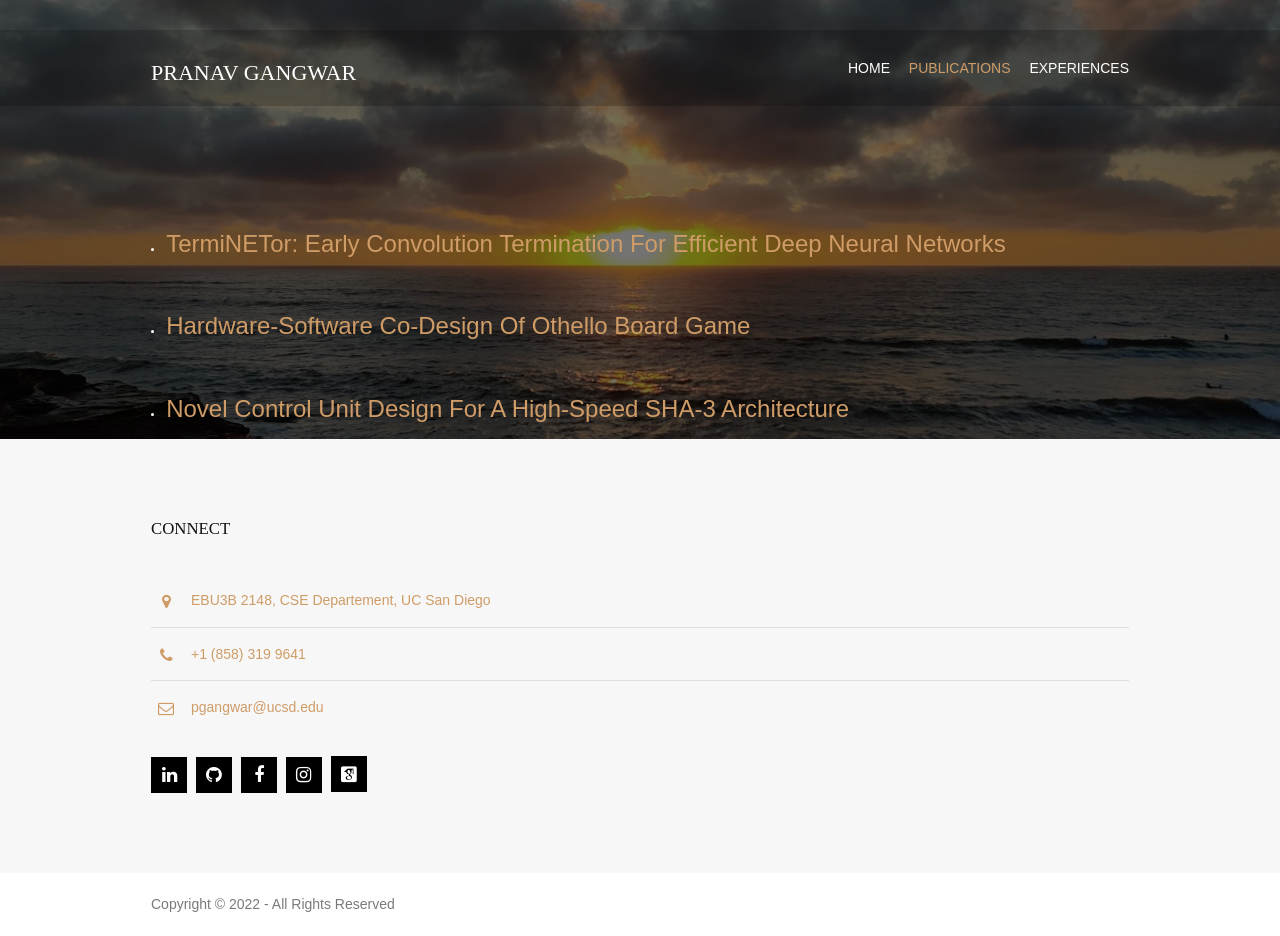
<file: Publications.html>
<!DOCTYPE html>
<!--
Template Name: Miresa
Author: <a href="https://www.os-templates.com/">OS Templates</a>
Author URI: https://www.os-templates.com/
Licence: Free to use under our free template licence terms
Licence URI: https://www.os-templates.com/template-terms
-->
<html lang="">
<!-- To declare your language - read more here: https://www.w3.org/International/questions/qa-html-language-declarations -->
<head>
<title>Pranav Gangwar</title>
<meta charset="utf-8">
<meta name="viewport" content="width=device-width, initial-scale=1.0, maximum-scale=1.0, user-scalable=no">
<link href="layout/styles/layout.css" rel="stylesheet" type="text/css" media="all">
<link rel="stylesheet" href="layout/styles/academicons.css">
</head>
<body id="top">
<!-- ################################################################################################ -->
<!-- ################################################################################################ -->
<!-- ################################################################################################ -->
<!-- Top Background Image Wrapper -->
<div class="bgded overlay light"  style="background-image:url('images/Sunset_cropped.jpg');"> 
  <!-- ################################################################################################ -->
  <div class="wrapper row0">
    <div id="topbar" class="hoc clear"> 
      <!-- ################################################################################################ -->
      <!-- #<ul class="nospace">
        <li><a href="index.html"><i class="fa fa-lg fa-home"></i></a></li>
        <li><a href="tel: +1-858-319-9641" title="Call Us"><i class="fa fa-phone"></i></a></li> 
        </ul> -->
      <!-- ################################################################################################ -->
    </div>
  </div>
  <!-- ################################################################################################ -->
  <!-- ################################################################################################ -->
  <!-- ################################################################################################ -->
  <div class="wrapper row1">
    <header id="header" class="hoc clear"> 
      <!-- ################################################################################################ -->
      <div id="logo" class="fl_left">
        <h1><a href="index.html">Pranav Gangwar</a></h1>
      </div>
      <nav id="mainav" class="fl_right">
        <ul class="clear">
          <li><a href="index.html">Home</a></li>
          <li class="active"><a href="Publications.html">Publications</a></li>
          <!--<ul>
              <li><a class="drop" href="#">Dropdown</a>
              <ul>
              <li><a href="#">Level 2</a></li>
              <li><a class="drop" href="#">Level 2 + Drop</a>
                <ul>
                  <li><a href="#">Level 3</a></li>
                  <li><a href="#">Level 3</a></li>
                  <li><a href="#">Level 3</a></li>
                </ul>
              </li>
            </ul> -->
            <li><a href="#">Experiences</a></li>
        </ul>
      </nav>
      <!-- ################################################################################################ -->
    </header>
  </div>
  <!-- ################################################################################################ -->
  <!-- ################################################################################################ -->
  <!-- ################################################################################################ -->
  <div class="full">
    <div id="topbar" class="hoc clear"> 
    <!-- ################################################################################################ -->
    <article>
      <li style="padding-top:10em; text-transform:capitalize"> <font size="+2"> <a href="./ICCD22_TermiNETor_Camera.pdf" target="_blank">TermiNETor: Early Convolution Termination for Efficient Deep Neural Networks </a></font></li>
      
      <li style="padding-top:5em; text-transform:capitalize"> <font size="+2"> <a href="https://ieeexplore.ieee.org/document/8885136" target="_blank">Hardware-Software Co-design of Othello board game</a></font></li>
      
      <li style="padding-top:5em; text-transform:capitalize"> <font size="+2"> <a href="https://ieeexplore.ieee.org/document/8885323" target="_blank">Novel Control Unit Design for a High-Speed SHA-3 Architecture</a></font></li>     
    </article>
    <!-- ################################################################################################ -->
  </div>
  </div>
  <!-- ################################################################################################ -->
<!-- ################################################################################################ -->
<!-- ################################################################################################ -->
<!-- ################################################################################################ -->
<!-- ################################################################################################ -->
<!-- ################################################################################################ -->
<!--
<div class="wrapper">
  <section class="hoc container clear"> 
    <div class="sectiontitle">
      <h6 class="heading">Quis nibh sollicitudin faucibus</h6>
      <p>Nec faucibus nisi fusce ultricies mi non mattis mollis velit</p>
    </div>
    <div class="group latest">
      <article class="one_third first"><a class="imgover btmspace-30" href="#"><img src="images/demo/320x240.png" alt=""></a>
        <ul class="nospace meta">
          <li><i class="fa fa-user"></i> <a href="#">Admin</a></li>
          <li><i class="fa fa-tag"></i> <a href="#">Tag Name</a></li>
        </ul>
        <h6 class="heading font-x1">Leo fermentum risus nec</h6>
        <p>Aliquet erat nisi in nisi in vel porttitor leo proin eget volutpat lorem donec a ipsum nunc dui enim sollicitudin eget&hellip;</p>
        <footer><a href="#">Read More</a></footer>
      </article>
      <article class="one_third"><a class="imgover btmspace-30" href="#"><img src="images/demo/320x240.png" alt=""></a>
        <ul class="nospace meta">
          <li><i class="fa fa-user"></i> <a href="#">Admin</a></li>
          <li><i class="fa fa-tag"></i> <a href="#">Tag Name</a></li>
        </ul>
        <h6 class="heading font-x1">Faucibus vitae dignissim</h6>
        <p>Sit amet libero nam gravida eros eget quam porttitor iaculis phasellus ultrices turpis sapien mauris tortor pulvinar&hellip;</p>
        <footer><a href="#">Read More</a></footer>
      </article>
      <article class="one_third"><a class="imgover btmspace-30" href="#"><img src="images/demo/320x240.png" alt=""></a>
        <ul class="nospace meta">
          <li><i class="fa fa-user"></i> <a href="#">Admin</a></li>
          <li><i class="fa fa-tag"></i> <a href="#">Tag Name</a></li>
        </ul>
        <h6 class="heading font-x1">Pretium molestie pretium</h6>
        <p>Consequat ante duis non lobortis urna integer vehicula ex non ante ultricies maximus sed tempus felis non enim&hellip;</p>
        <footer><a href="#">Read More</a></footer>
      </article>
    </div>
    <footer class="center"><a class="btn" href="#">Rhoncus mi congue &raquo;</a></footer>
  -->
  </section>
</div>
<!-- ################################################################################################ -->
<!-- ################################################################################################ -->
<!-- ################################################################################################ -->
<div class="wrapper row4">
  <footer id="footer" class="hoc clear"> 
    <!-- ################################################################################################ -->
    
    <div class="full">
      <h6 class="heading">Connect</h6>
      <ul class="nospace btmspace-30 linklist contact">
        <li><a href="https://www.google.com/maps/place/Computer+Science+and+Engineering+Building/@32.8818051,-117.2357122,17z/data=!3m1!4b1!4m5!3m4!1s0x80dc06c3409a5d5f:0xa7dc3be7597d4d47!8m2!3d32.8818006!4d-117.2335235" target="_blank" title="Call Us"><i class="fa fa-map-marker"></i>
          <address>
            EBU3B 2148, CSE Departement, UC San Diego
          </address>
        </a></li>
        <li><a href="tel: +1-858-319-9641" target="_blank" title="Call Us"><i class="fa fa-phone"></i>+1 (858) 319 9641</a></li> 
        <li><a href="mailto: pgangwar@ucsd.edu" target="_blank" title="Send a Mail"><i class="fa fa-envelope-o"></i>pgangwar@ucsd.edu</a></li>
      </ul>
      <ul class="faico clear">
        <li><a class="faicon-linkedin" href="https://www.linkedin.com/in/pranav-gangwar-a978b599/" target="_blank"><i class="fa fa-linkedin"></i></a></li>
        <li><a class="faicon-github" href="https://github.com/pgangwar-ucsd" target="_blank"><i class="fa fa-github"></i></a></li>
        <li><a class="faicon-facebook" href="https://www.facebook.com/pranav.gangwar.3/" target="_blank"><i class="fa fa-facebook"></i></a></li>
        <li><a class="faicon-instagram" href="https://www.instagram.com/pranav_gangwar/" target="_blank"><i class="fa fa-instagram"></i></a></li>
        <li><a class="ai ai-google-scholar-square fa-3x" href="https://scholar.google.com/citations?user=Pp-PZXkAAAAJ&hl=en&oi=ao" target="_blank"></a></li>
      </ul>
    </div>
    <!-- ################################################################################################ -->
  </footer>
</div>
<!-- ################################################################################################ -->
<!-- ################################################################################################ -->
<!-- ################################################################################################ -->
<div class="wrapper row5">
  <div id="copyright" class="hoc clear"> 
    <!-- ################################################################################################ -->
    <p class="fl_left">Copyright &copy; 2022 - All Rights Reserved </a></p>
    <!-- ################################################################################################ -->
  </div>
</div>
<!-- ################################################################################################ -->
<!-- ################################################################################################ -->
<!-- ################################################################################################ -->
<a id="backtotop" href="#top"><i class="fa fa-chevron-up"></i></a>
<!-- JAVASCRIPTS -->
<script src="layout/scripts/jquery.min.js"></script>
<script src="layout/scripts/jquery.backtotop.js"></script>
<script src="layout/scripts/jquery.mobilemenu.js"></script>
</body>
</html>
</file>
<file: layout/styles/layout.css>
@charset "utf-8";
/*
Template Name: Miresa
Author: <a href="https://www.os-templates.com/">OS Templates</a>
Author URI: https://www.os-templates.com/
Licence: Free to use under our free template licence terms
Licence URI: https://www.os-templates.com/template-terms
File: Layout CSS
*/

@import url("font-awesome.min.css");
@import url("framework.css");

/* Rows
--------------------------------------------------------------------------------------------------------------- */
.row0, .row0 a{}
.row1, .row1 a{}
.row2, .row2 a{}
.row3, .row3 a{}
.row4, .row4 a{}
.row5, .row5 a{}


/* Top Bar
--------------------------------------------------------------------------------------------------------------- */
#topbar{padding:15px 0; font-size:.8rem; text-transform:uppercase;}

#topbar *{margin:0;}
#topbar ul{float:right;}
#topbar ul li{display:inline-block; margin-right:15px;}
#topbar ul li:last-child{margin-right:0; padding-right:0; border-right:none;}
#topbar i{line-height:normal;}


/* Header
--------------------------------------------------------------------------------------------------------------- */
#header{}

#header #logo{margin:30px 0 0 0;}
#header #logo h1{margin:0; padding:0; font-size:22px; text-transform:uppercase;}


/* Page Intro
--------------------------------------------------------------------------------------------------------------- */
#pageintro{padding:180px 0;}

#pageintro article{display:block; max-width:75%; margin:0 auto; text-align:center;}
#pageintro .heading{margin-bottom:20px; font-size:3rem;}
#pageintro p:first-of-type{margin:0 0 20px 0; text-transform:uppercase; font-size:1.2rem; letter-spacing:5px;}
#pageintro footer{margin-top:50px;}


/* Content Area
--------------------------------------------------------------------------------------------------------------- */
.container{padding:80px 0;}

/* Content */
.container .content{}

.sectiontitle{display:block; max-width:55%; margin:0 auto 80px; text-align:center;}
.sectiontitle *{margin:0;}

.services{margin-bottom:80px;}
.services > li > ul li{margin-bottom:10px;}
.services > li:last-child, .services > li > ul li:last-child{margin-bottom:0;}/* Used when elements stack in smaller viewports */
.services > li > ul li i{margin-right:8px;}

.clients{}
.clients li:last-child{margin-bottom:0;}/* Used when elements stack in small viewports */
.clients li a{display:inline-block; max-width:100%;}

.meta li{display:inline-block; font-size:.8rem;}
.meta li::after{margin-left:5px; content:"|";}
.meta li:last-child::after{margin:0; content:"";}

.team{margin-bottom:80px;}
.team figure{display:block; position:relative; max-width:320px;}
.team > figure:last-child{margin-bottom:0;}/* Used when elements stack in smaller viewports */
.team figure figcaption{padding-top:15px; text-align:center;}
.team figure figcaption *{margin:0;}
.team figure figcaption .heading{margin-bottom:8px; font-size:1.2rem;}
.team figure figcaption em{display:block; font-size:.8rem; font-style:normal;}
.team figure figcaption footer{margin-top:15px;}
.team figure figcaption footer .faico li{margin:0 1px;}
.team figure figcaption footer .faico li a{width:30px; height:30px; line-height:30px; font-size:12px;}

.latest{margin-bottom:80px;}
.latest article{max-width:320px;}
.latest > article:last-child{margin-bottom:0;}/* Used when elements stack in smaller viewports */

/* Comments */
#comments ul{margin:0 0 40px 0; padding:0; list-style:none;}
#comments li{margin:0 0 10px 0; padding:15px;}
#comments .avatar{float:right; margin:0 0 10px 10px; padding:3px; border:1px solid;}
#comments address{font-weight:bold;}
#comments time{font-size:smaller;}
#comments .comcont{display:block; margin:0; padding:0;}
#comments .comcont p{margin:10px 5px 10px 0; padding:0;}

#comments form{display:block; width:100%;}
#comments input, #comments textarea{width:100%; padding:10px; border:1px solid;}
#comments textarea{overflow:auto;}
#comments div{margin-bottom:15px;}
#comments input[type="submit"], #comments input[type="reset"]{display:inline-block; width:auto; min-width:150px; margin:0; padding:8px 5px; cursor:pointer;}

/* Sidebar */
.container .sidebar{}

.sidebar .sdb_holder{margin-bottom:50px;}
.sidebar .sdb_holder:last-child{margin-bottom:0;}


/* Click to Action
--------------------------------------------------------------------------------------------------------------- */
.cta{padding:80px 0; text-align:center;}

.cta .sectiontitle{margin-bottom:50px;}
.cta form{max-width:80%; margin:0 auto; padding:0;}
.cta input{width:100%; padding:8px; border:1px solid;}
.cta button{display:inline-block; padding:8px 18px 10px; border:none; text-transform:uppercase; font-weight:700; cursor:pointer;}


/* Footer
--------------------------------------------------------------------------------------------------------------- */
#footer{padding:80px 0;}

#footer .heading{margin-bottom:50px; font-size:1.2rem;}

#footer .linklist li{display:block; margin-bottom:15px; padding:0 0 15px 0; border-bottom:1px solid;}
#footer .linklist li:last-child{margin:0; padding:0; border:none;}
#footer .linklist li::before, #footer .linklist li::after{display:table; content:"";}
#footer .linklist li, #footer .linklist li::after{clear:both;}

#footer .contact{}
#footer .contact.linklist li, #footer .contact.linklist li:last-child{position:relative; padding-left:40px;}
#footer .contact li *{margin:0; padding:0; line-height:1.6;}
#footer .contact li i{display:block; position:absolute; top:0; left:0; width:30px; font-size:16px; text-align:center;}


/* Copyright
--------------------------------------------------------------------------------------------------------------- */
#copyright{padding:20px 0;}
#copyright *{margin:0; padding:0;}


/* Transition Fade
This gives a smooth transition to "ALL" elements used in the layout - other than the navigation form used in mobile devices
If you don't want it to fade all elements, you have to list the ones you want to be faded individually
Delete it completely to stop fading
--------------------------------------------------------------------------------------------------------------- */
*, *::before, *::after{transition:all .3s ease-in-out;}
#mainav form *{transition:none !important;}


/* ------------------------------------------------------------------------------------------------------------ */
/* ------------------------------------------------------------------------------------------------------------ */
/* ------------------------------------------------------------------------------------------------------------ */
/* ------------------------------------------------------------------------------------------------------------ */
/* ------------------------------------------------------------------------------------------------------------ */


/* Navigation
--------------------------------------------------------------------------------------------------------------- */
nav ul, nav ol{margin:0; padding:0; list-style:none;}

#mainav, #breadcrumb, .sidebar nav{line-height:normal;}
#mainav .drop::after, #mainav li li .drop::after, #breadcrumb li a::after, .sidebar nav a::after{position:absolute; font-family:"FontAwesome"; font-size:10px; line-height:10px;}

/* Top Navigation */
#mainav{}
#mainav ul{text-transform:uppercase;}
#mainav ul ul{z-index:9999; position:absolute; width:180px; text-transform:none;}
#mainav ul ul ul{left:180px; top:0;}
#mainav li{display:inline-block; position:relative; margin:0 15px 0 0; padding:0;}
#mainav li:last-child{margin-right:0;}
#mainav li li{width:100%; margin:0;}
#mainav li a{display:block; padding:30px 0;}
#mainav li li a{border:solid; border-width:0 0 1px 0;}
#mainav .drop{padding-left:15px;}
#mainav li li a, #mainav li li .drop{display:block; margin:0; padding:10px 15px;}
#mainav .drop::after, #mainav li li .drop::after{content:"\f0d7";}
#mainav .drop::after{top:35px; left:5px;}
#mainav li li .drop::after{top:15px; left:5px;}
#mainav ul ul{visibility:hidden; opacity:0;}
#mainav ul li:hover > ul{visibility:visible; opacity:1;}

#mainav form{display:none; margin:0; padding:0;}
#mainav form select, #mainav form select option{display:block; cursor:pointer; outline:none;}
#mainav form select{width:100%; padding:5px; border:1px solid;}
#mainav form select option{margin:5px; padding:0; border:none;}

/* Breadcrumb */
#breadcrumb{padding:120px 0 30px;}
#breadcrumb ul{margin:0; padding:0; list-style:none; text-transform:uppercase;}
#breadcrumb li{display:inline-block; margin:0 6px 0 0; padding:0;}
#breadcrumb li a{display:block; position:relative; margin:0; padding:0 12px 0 0; font-size:12px;}
#breadcrumb li a::after{top:3px; right:0; content:"\f101";}
#breadcrumb li:last-child a{margin:0; padding:0;}
#breadcrumb li:last-child a::after{display:none;}
#breadcrumb .heading{margin:0; font-size:1.6rem;}

/* Sidebar Navigation */
.sidebar nav{display:block; width:100%;}
.sidebar nav li{margin:0 0 3px 0; padding:0;}
.sidebar nav a{display:block; position:relative; margin:0; padding:5px 10px 5px 15px; text-decoration:none; border:solid; border-width:0 0 1px 0;}
.sidebar nav a::after{top:9px; left:5px; content:"\f101";}
.sidebar nav ul ul a{padding-left:35px;}
.sidebar nav ul ul a::after{left:25px;}
.sidebar nav ul ul ul a{padding-left:55px;}
.sidebar nav ul ul ul a::after{left:45px;}

/* Pagination */
.pagination{display:block; width:100%; text-align:center; clear:both;}
.pagination li{display:inline-block; margin:0 2px 0 0;}
.pagination li:last-child{margin-right:0;}
.pagination a, .pagination strong{display:block; padding:8px 11px; border:1px solid; background-clip:padding-box; font-weight:normal;}

/* Back to Top */
#backtotop{z-index:999; display:inline-block; position:fixed; visibility:hidden; bottom:20px; right:20px; width:36px; height:36px; line-height:36px; font-size:16px; text-align:center; opacity:.2;}
#backtotop i{display:block; width:100%; height:100%; line-height:inherit;}
#backtotop.visible{visibility:visible; opacity:.5;}
#backtotop:hover{opacity:1;}


/* Tables
--------------------------------------------------------------------------------------------------------------- */
table, th, td{border:1px solid; border-collapse:collapse; vertical-align:top;}
table, th{table-layout:auto;}
table{width:100%; margin-bottom:15px;}
th, td{padding:5px 8px;}
td{border-width:0 1px;}


/* Gallery
--------------------------------------------------------------------------------------------------------------- */
#gallery{display:block; width:100%; margin-bottom:50px;}
#gallery figure figcaption{display:block; width:100%; clear:both;}
#gallery li{margin-bottom:30px;}


/* Font Awesome Social Icons
--------------------------------------------------------------------------------------------------------------- */
.faico{margin:0; padding:0; list-style:none;}
.faico li{display:inline-block; margin:8px 5px 0 0; padding:0; line-height:normal;}
.faico li:last-child{margin-right:0;}
.faico a{display:inline-block; width:36px; height:36px; line-height:36px; font-size:18px; text-align:center;}

.faico a{color:#FFFFFF; background-color:#000000;}
.faico a:hover{}

.faicon-dribble:hover{background-color:#EA4C89;}
.faicon-facebook:hover{background-color:#3B5998;}
.faicon-google-plus:hover{background-color:#DB4A39;}
.faicon-linkedin:hover{background-color:#0E76A8;}
.faicon-twitter:hover{background-color:#00ACEE;}
.faicon-vk:hover{background-color:#4E658E;}


/* ------------------------------------------------------------------------------------------------------------ */
/* ------------------------------------------------------------------------------------------------------------ */
/* ------------------------------------------------------------------------------------------------------------ */
/* ------------------------------------------------------------------------------------------------------------ */
/* ------------------------------------------------------------------------------------------------------------ */


/* Colours
--------------------------------------------------------------------------------------------------------------- */
body{color:#7A7A7A; background-color:#FFFFFF;}
a{color:#CF9C67;}
a:active, a:focus{background:transparent;}/* IE10 + 11 Bugfix - prevents grey background */
hr, .borderedbox{border-color:#D7D7D7;}
label span{color:#FF0000; background-color:inherit;}
input:focus, textarea:focus, *:required:focus{border-color:#CF9C67;}

.overlay{color:#FFFFFF; background-color:inherit;}
.overlay::after{color:inherit; background-color:rgba(0,0,0,.8);}
.overlay.light::after{background-color:rgba(0,0,0,.55);}

.btn, .btn.inverse:hover{color:#FFFFFF; background-color:#CF9C67; border-color:#CF9C67;}
.btn:hover, .btn.inverse{color:inherit; background-color:transparent; border-color:inherit;}

.imgover:hover::before{background:rgba(0,0,0,.55);}
.imgover, .imgover:hover::after{color:#FFFFFF;}


/* Rows */
.row0, .row0 a{color:#FFFFFF;}
.row1{color:#FFFFFF; background-color:rgba(0,0,0,.2);}
.row2{color:#FFFFFF; background-color:#222222;}
.row3{color:#7A7A7A; background-color:#FFFFFF;}
.row4{color:#7A7A7A; background-color:#F7F7F7;}
.row5, .row5 a{color:#7A7A7A; background-color:#FFFFFF;}

.row3 .heading, .row4 .heading{color:#121212;}


/* Top Bar */
#topbar ul li:first-child a{color:#CF9C67;}


/* Header */
#header #logo a{color:inherit;}


/* Page Intro */
#pageintro{color:#FFFFFF;}


/* Content Area */
.services a, .services > li > ul li:hover i{color:#FFFFFF;}
.services a:hover, .services > li > ul li i{color:#CF9C67;}


/* Click to Action */
.cta input{background-color:transparent; border-color:rgba(255,255,255,.2);}
.cta:hover input{color:#FFFFFF; border-color:rgba(255,255,255,1);}
.cta input:focus{border-color:#CF9C67;}
.cta button{color:#FFFFFF; background-color:#CF9C67;}
/* The following was requested from one of our users, it's the so-called "must have" cross-browser placeholder text colouring:
if your not worried about it, simply delete it, as the placeholder will take on the default preset colour, but it will be rendered differently in each browser */
.cta input[type="text"][placeholder]{color:#FFFFFF;}/* W3C */
.cta ::-webkit-input-placeholder{color:#FFFFFF;}/* Chrome */
.cta :-ms-input-placeholder{color:#FFFFFF;}/* IE 10+ */
.cta ::-moz-placeholder{color:#FFFFFF; opacity:1;}/* FF 19+ */
.cta :-moz-placeholder{color:#FFFFFF; opacity:1;}/* FF -19 */


/* Footer */
#footer hr, #footer .borderedbox, #footer .linklist li{border-color:rgba(0,0,0,.1);}


/* Navigation */
#mainav li a{color:inherit;}
#mainav .active a, #mainav a:hover, #mainav li:hover > a{color:#CF9C67; background-color:inherit;}
#mainav li li a, #mainav .active li a{color:#FFFFFF; background-color:rgba(0,0,0,.2); border-color:rgba(0,0,0,.2);}
#mainav li li:hover > a, #mainav .active .active > a{color:#FFFFFF; background-color:#CF9C67;}
#mainav form select{color:#FFFFFF; background-color:#000000;}

#breadcrumb a{color:inherit; background-color:inherit;}
#breadcrumb li:last-child a{color:#CF9C67;}

.container .sidebar nav a{color:inherit; border-color:#D7D7D7;}
.container .sidebar nav a:hover{color:#CF9C67;}

.pagination a, .pagination strong{border-color:#D7D7D7;}
.pagination .current *{color:#FFFFFF; background-color:#CF9C67;}

#backtotop{color:#FFFFFF; background-color:#CF9C67;}


/* Tables + Comments */
table, th, td, #comments .avatar, #comments input, #comments textarea{border-color:#D7D7D7;}
#comments input:focus, #comments textarea:focus, #comments *:required:focus{border-color:#CF9C67;}
th{color:#FFFFFF; background-color:#373737;}
tr, #comments li, #comments input[type="submit"], #comments input[type="reset"]{color:inherit; background-color:#FBFBFB;}
tr:nth-child(even), #comments li:nth-child(even){color:inherit; background-color:#F7F7F7;}
table a, #comments a{background-color:inherit;}


/* ------------------------------------------------------------------------------------------------------------ */
/* ------------------------------------------------------------------------------------------------------------ */
/* ------------------------------------------------------------------------------------------------------------ */
/* ------------------------------------------------------------------------------------------------------------ */
/* ------------------------------------------------------------------------------------------------------------ */


/* Media Queries
--------------------------------------------------------------------------------------------------------------- */
@-ms-viewport{width:device-width;}


/* Max Wrapper Width - Laptop, Desktop etc.
--------------------------------------------------------------------------------------------------------------- */
@media screen and (min-width:978px){
	.hoc{max-width:978px;}
}


/* Mobile Devices
--------------------------------------------------------------------------------------------------------------- */
@media screen and (max-width:900px){
	.hoc{max-width:90%;}

	#topbar{}

	#header{padding:30px 0;}
	#header #logo{margin-top:3px;}

	#mainav{}
	#mainav ul{display:none;}
	#mainav form{display:block;}

	#breadcrumb{}

	.container{}
	#comments input[type="reset"]{margin-top:10px;}
	.pagination li{display:inline-block; margin:0 5px 5px 0;}

	#footer{}

	#copyright{}
	#copyright p:first-of-type{margin-bottom:10px;}
}


@media screen and (max-width:750px){
	.imgl, .imgr{display:inline-block; float:none; margin:0 0 10px 0;}
	.fl_left, .fl_right{display:block; float:none;}
	.group .group > *:last-child, .clear .clear > *:last-child, .clear .group > *:last-child, .group .clear > *:last-child{margin-bottom:0;}/* Experimental - Needs more testing in different situations, stops double margin when stacking */
	.one_half, .one_third, .two_third, .one_quarter, .two_quarter, .three_quarter{display:block; float:none; width:auto; margin:0 0 30px 0; padding:0;}

	#header{text-align:center;}
	#header #logo{margin:0 0 15px 0;}

	#pageintro article{max-width:none; text-align:left;}
	#pageintro .heading{font-size:2rem;}

	.sectiontitle{max-width:none;}

	.services + footer{text-align:left;}

	.cta > :first-child{margin-top:0;}
}


/* Other
--------------------------------------------------------------------------------------------------------------- */
@media screen and (max-width:650px){
	.scrollable{display:block; width:100%; margin:0 0 30px 0; padding:0 0 15px 0; overflow:auto; overflow-x:scroll;}
	.scrollable table{margin:0; padding:0; white-space:nowrap;}

	.inline li{display:block; margin-bottom:10px;}
	.pushright li{margin-right:0;}

	.font-x2{font-size:1.4rem;}
	.font-x3{font-size:1.6rem;}
}
</file>
<file: layout/styles/academicons.css>
/*
 *  Academicons 1.9.2 by James Walsh (https://github.com/jpswalsh) and Katja Bercic (https://github.com/katjabercic)
 *  Fonts generated using FontForge - https://fontforge.org
 *  Square icons designed to be used alongside Font Awesome square icons - https://fortawesome.github.io/Font-Awesome/
 *  Licenses - Font: SIL OFL 1.1, CSS: MIT License
 */
@font-face {
    font-family: 'Academicons';
    font-style: normal;
    font-weight: 400;
    font-display: block;
    src:url('fonts/academicons.eot');
    src:url('fonts/academicons.eot') format('embedded-opentype'),
        url('fonts/academicons.ttf') format('truetype'),
        url('fonts/academicons.woff') format('woff'),
        url('fonts/academicons.svg') format('svg');
}
.ai {
  font-family: 'Academicons';
  font-weight: 400;
  -moz-osx-font-smoothing: grayscale;
  -webkit-font-smoothing: antialiased;
  display: inline-block;
  font-style: normal;
  font-variant: normal;
  text-rendering: auto;
  line-height: 1;
}
.ai-academia:before {
  content: "\e9af";
}
.ai-academia-square:before {
  content: "\e93d";
}
.ai-acclaim:before {
  content: "\e92e";
}
.ai-acclaim-square:before {
  content: "\e93a";
}
.ai-acm:before {
  content: "\e93c";
}
.ai-acm-square:before {
  content: "\e95d";
}
.ai-acmdl:before {
  content: "\e96a";
}
.ai-acmdl-square:before {
  content: "\e9d3";
}
.ai-ads:before {
  content: "\e9cb";
}
.ai-ads-square:before {
  content: "\e94a";
}
.ai-africarxiv:before {
  content: "\e91b";
}
.ai-africarxiv-square:before {
  content: "\e90b";
}
.ai-archive:before {
  content: "\e955";
}
.ai-archive-square:before {
  content: "\e956";
}
.ai-arxiv:before {
  content: "\e974";
}
.ai-arxiv-square:before {
  content: "\e9a6";
}
.ai-biorxiv:before {
  content: "\e9a2";
}
.ai-biorxiv-square:before {
  content: "\e98b";
}
.ai-ceur:before {
  content: "\e96d";
}
.ai-ceur-square:before {
  content: "\e92f";
}
.ai-ciencia-vitae:before {
  content: "\e912";
}
.ai-ciencia-vitae-square:before {
  content: "\e913";
}
.ai-closed-access:before {
  content: "\e942";
}
.ai-closed-access-square:before {
  content: "\e943";
}
.ai-conversation:before {
  content: "\e94c";
}
.ai-conversation-square:before {
  content: "\e915";
}
.ai-coursera:before {
  content: "\e95f";
}
.ai-coursera-square:before {
  content: "\e97f";
}
.ai-crossref:before {
  content: "\e918";
}
.ai-crossref-square:before {
  content: "\e919";
}
.ai-cv:before {
  content: "\e9a5";
}
.ai-cv-square:before {
  content: "\e90a";
}
.ai-datacite:before {
  content: "\e91c";
}
.ai-datacite-square:before {
  content: "\e91d";
}
.ai-dataverse:before {
  content: "\e9f7";
}
.ai-dataverse-square:before {
  content: "\e9e4";
}
.ai-dblp:before {
  content: "\e94f";
}
.ai-dblp-square:before {
  content: "\e93f";
}
.ai-depsy:before {
  content: "\e97a";
}
.ai-depsy-square:before {
  content: "\e94b";
}
.ai-doi:before {
  content: "\e97e";
}
.ai-doi-square:before {
  content: "\e98f";
}
.ai-dryad:before {
  content: "\e97c";
}
.ai-dryad-square:before {
  content: "\e98c";
}
.ai-elsevier:before {
  content: "\e961";
}
.ai-elsevier-square:before {
  content: "\e910";
}
.ai-figshare:before {
  content: "\e981";
}
.ai-figshare-square:before {
  content: "\e9e7";
}
.ai-google-scholar:before {
  content: "\e9d4";
}
.ai-google-scholar-square:before {
  content: "\e9f9";
}
.ai-hal:before {
  content: "\e92c";
}
.ai-hal-square:before {
  content: "\e92d";
}
.ai-hypothesis:before {
  content: "\e95a";
}
.ai-hypothesis-square:before {
  content: "\e95b";
}
.ai-ideas-repec:before {
  content: "\e9ed";
}
.ai-ideas-repec-square:before {
  content: "\e9f8";
}
.ai-ieee:before {
  content: "\e929";
}
.ai-ieee-square:before {
  content: "\e9b9";
}
.ai-impactstory:before {
  content: "\e9cf";
}
.ai-impactstory-square:before {
  content: "\e9aa";
}
.ai-inaturalist:before {
  content: "\e900";
}
.ai-inaturalist-square:before {
  content: "\e901";
}
.ai-inpn:before {
  content: "\e902";
}
.ai-inpn-square:before {
  content: "\e903";
}
.ai-inspire:before {
  content: "\e9e9";
}
.ai-inspire-square:before {
  content: "\e9fe";
}
.ai-isidore:before {
  content: "\e936";
}
.ai-isidore-square:before {
  content: "\e954";
}
.ai-jstor:before {
  content: "\e938";
}
.ai-jstor-square:before {
  content: "\e944";
}
.ai-lattes:before {
  content: "\e9b3";
}
.ai-lattes-square:before {
  content: "\e99c";
}
.ai-mathoverflow:before {
  content: "\e9f6";
}
.ai-mathoverflow-square:before {
  content: "\e97b";
}
.ai-mendeley:before {
  content: "\e9f0";
}
.ai-mendeley-square:before {
  content: "\e9f3";
}
.ai-moodle:before {
  content: "\e907";
}
.ai-moodle-square:before {
  content: "\e908";
}
.ai-mtmt:before {
  content: "\e950";
}
.ai-mtmt-square:before {
  content: "\e951";
}
.ai-nakala:before {
  content: "\e940";
}
.ai-nakala-square:before {
  content: "\e941";
}
.ai-obp:before {
  content: "\e92a";
}
.ai-obp-square:before {
  content: "\e92b";
}
.ai-open-access:before {
  content: "\e939";
}
.ai-open-access-square:before {
  content: "\e9f4";
}
.ai-open-data:before {
  content: "\e966";
}
.ai-open-data-square:before {
  content: "\e967";
}
.ai-open-materials:before {
  content: "\e968";
}
.ai-open-materials-square:before {
  content: "\e969";
}
.ai-openedition:before {
  content: "\e946";
}
.ai-openedition-square:before {
  content: "\e947";
}
.ai-orcid:before {
  content: "\e9d9";
}
.ai-orcid-square:before {
  content: "\e9c3";
}
.ai-osf:before {
  content: "\e9ef";
}
.ai-osf-square:before {
  content: "\e931";
}
.ai-overleaf:before {
  content: "\e914";
}
.ai-overleaf-square:before {
  content: "\e98d";
}
.ai-philpapers:before {
  content: "\e98a";
}
.ai-philpapers-square:before {
  content: "\e96f";
}
.ai-piazza:before {
  content: "\e99a";
}
.ai-piazza-square:before {
  content: "\e90c";
}
.ai-preregistered:before {
  content: "\e906";
}
.ai-preregistered-square:before {
  content: "\e96b";
}
.ai-protocols:before {
  content: "\e952";
}
.ai-protocols-square:before {
  content: "\e953";
}
.ai-psyarxiv:before {
  content: "\e90e";
}
.ai-psyarxiv-square:before {
  content: "\e90f";
}
.ai-publons:before {
  content: "\e937";
}
.ai-publons-square:before {
  content: "\e94e";
}
.ai-pubmed:before {
  content: "\e99f";
}
.ai-pubmed-square:before {
  content: "\e97d";
}
.ai-pubpeer:before {
  content: "\e922";
}
.ai-pubpeer-square:before {
  content: "\e923";
}
.ai-researcherid:before {
  content: "\e91a";
}
.ai-researcherid-square:before {
  content: "\e95c";
}
.ai-researchgate:before {
  content: "\e95e";
}
.ai-researchgate-square:before {
  content: "\e99e";
}
.ai-ror:before {
  content: "\e948";
}
.ai-ror-square:before {
  content: "\e949";
}
.ai-sci-hub:before {
  content: "\e959";
}
.ai-sci-hub-square:before {
  content: "\e905";
}
.ai-scirate:before {
  content: "\e98e";
}
.ai-scirate-square:before {
  content: "\e99d";
}
.ai-scopus:before {
  content: "\e91e";
}
.ai-scopus-square:before {
  content: "\e91f";
}
.ai-semantic-scholar:before {
  content: "\e96e";
}
.ai-semantic-scholar-square:before {
  content: "\e96c";
}
.ai-springer:before {
  content: "\e928";
}
.ai-springer-square:before {
  content: "\e99b";
}
.ai-ssrn:before {
  content: "\e916";
}
.ai-ssrn-square:before {
  content: "\e917";
}
.ai-stackoverflow:before {
  content: "\e920";
}
.ai-stackoverflow-square:before {
  content: "\e921";
}
.ai-zenodo:before {
  content: "\e911";
}
.ai-zotero:before {
  content: "\e962";
}
.ai-zotero-square:before {
  content: "\e932";
}
/*  Duplication of the FontAwesome style classes using 'ai' in place of 'fa'. */
.ai-lg {
  font-size: 1.33333em;
  line-height: 0.75em;
  vertical-align: -.0667em;
}
.ai-xs {
  font-size: .75em;
}
.ai-sm {
  font-size: .875em;
}

.ai-1x {
  font-size: 1em;
}
.ai-2x {
  font-size: 2em;
}
.ai-3x {
  font-size: 3em;
}
.ai-4x {
  font-size: 4em;
}
.ai-5x {
  font-size: 5em;
}
.ai-6x {
  font-size: 6em;
}
.ai-7x {
  font-size: 7em;
}
.ai-8x {
  font-size: 8em;
}
.ai-9x {
  font-size: 9em;
}
.ai-10x {
  font-size: 10em;
}

.ai-fw {
  text-align: center;
  width: 1.25em;
}

.ai-ul {
  list-style-type: none;
  margin-left: 2.5em;
  padding-left: 0;
}
.ai-ul > li {
    position: relative;
}
.ai-li {
  left: -2em;
  position: absolute;
  text-align: center;
  width: 2em;
  line-height: inherit;
}

.ai-border {
border: solid 0.08em #eee;
border-radius: .1em;
  padding: .2em .25em .15em;
}

.ai-pull-left {
  float: left;
}
.ai-pull-right {
  float: right;
}
.ai.ai-pull-left {
  margin-right: .3em;
}
.ai.ai-pull-right {
  margin-right: .3em;
}

.ai-stack {
  display: inline-block;
  height: 2em;
  line-height: 2em;
  position: relative;
  vertical-align: middle;
  width: 2.5em;
}
.ai-stack-1x,
.ai-stack-2x {
  left: 0;
  position: absolute;
  text-align: center;
  width: 100%;
}
.ai-stack-1x {
  line-height: inherit;
}
.ai-stack-2x {
  font-size: 2em;
}
.ai-inverse {
  color: #fff;
}
</file>
